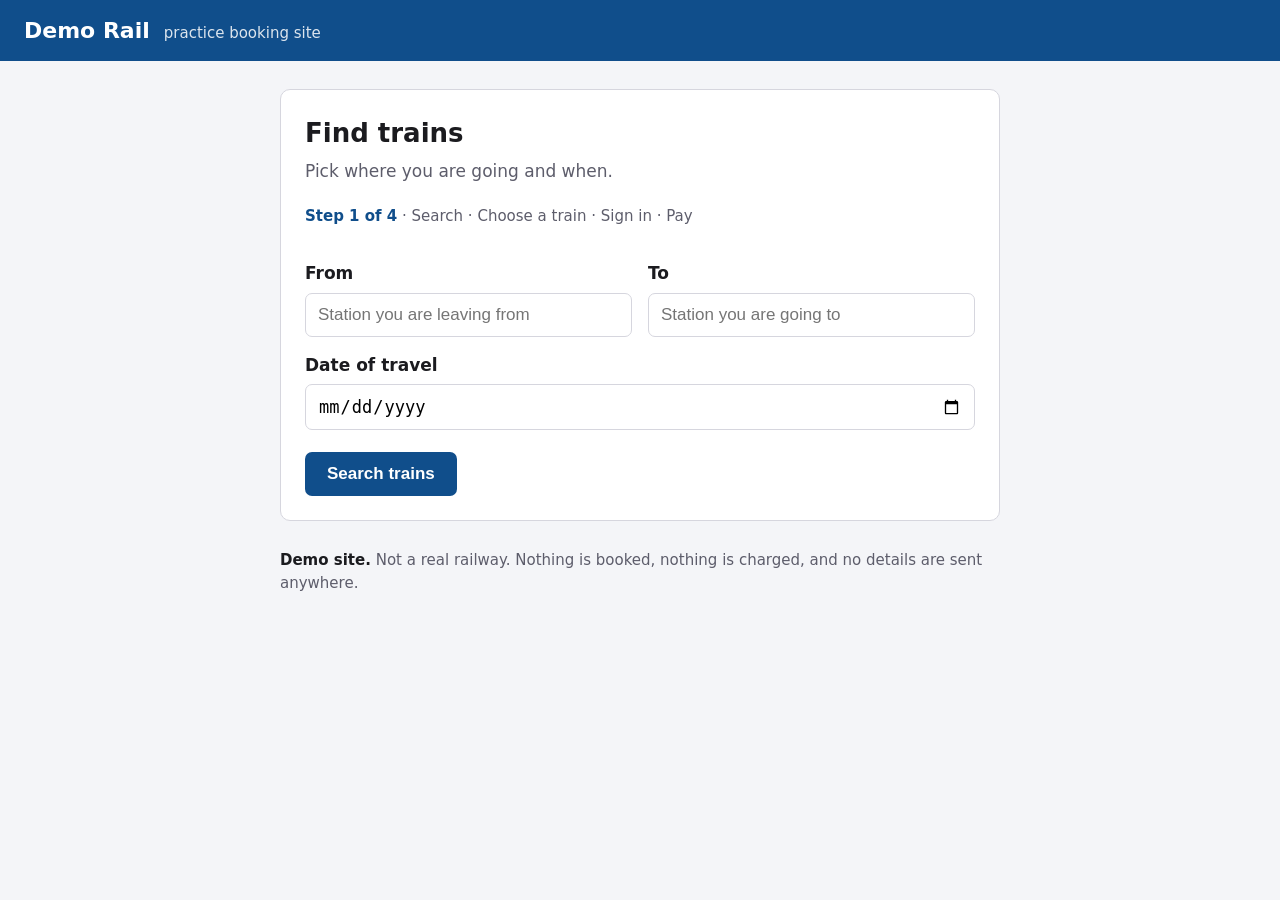
<file: demo_site/index.html>
<!doctype html>
<!--
  Demo site, page 1 of 5: search.

  Why this exists: real ticketing sites forbid automation in their terms and
  put CAPTCHAs in the way (MASTERSPEC 3B). This is a stand-in with the same
  shape, so the handover logic can be demonstrated honestly. The footer says so
  on every page.

  Nothing here talks to a server. Forms are GET forms that carry their values
  in the query string, which is also what lets the Playwright flow in
  app/actions.py verify that what it typed arrived.
-->
<html lang="en">
<head>
  <meta charset="utf-8">
  <meta name="viewport" content="width=device-width, initial-scale=1">
  <title>Demo Rail - Find trains</title>
  <link rel="stylesheet" href="style.css">
</head>
<body>
<header>
  <span class="name">Demo Rail</span>
  <span class="tag">practice booking site</span>
</header>

<main>
  <div class="card">
    <h1>Find trains</h1>
    <p class="lead">Pick where you are going and when.</p>
    <p class="steps"><b>Step 1 of 4</b> &middot; Search &middot; Choose a train &middot; Sign in &middot; Pay</p>

    <form action="results.html" method="get">
      <div class="row">
        <div>
          <label for="from">From</label>
          <input type="text" id="from" name="from" autocomplete="off"
                 placeholder="Station you are leaving from">
        </div>
        <div>
          <label for="to">To</label>
          <input type="text" id="to" name="to" autocomplete="off"
                 placeholder="Station you are going to">
        </div>
      </div>

      <label for="date">Date of travel</label>
      <input type="date" id="date" name="date">

      <button type="submit" id="search">Search trains</button>
    </form>
  </div>
</main>

<footer>
  <strong>Demo site.</strong> Not a real railway. Nothing is booked, nothing is
  charged, and no details are sent anywhere.
</footer>
</body>
</html>
</file>
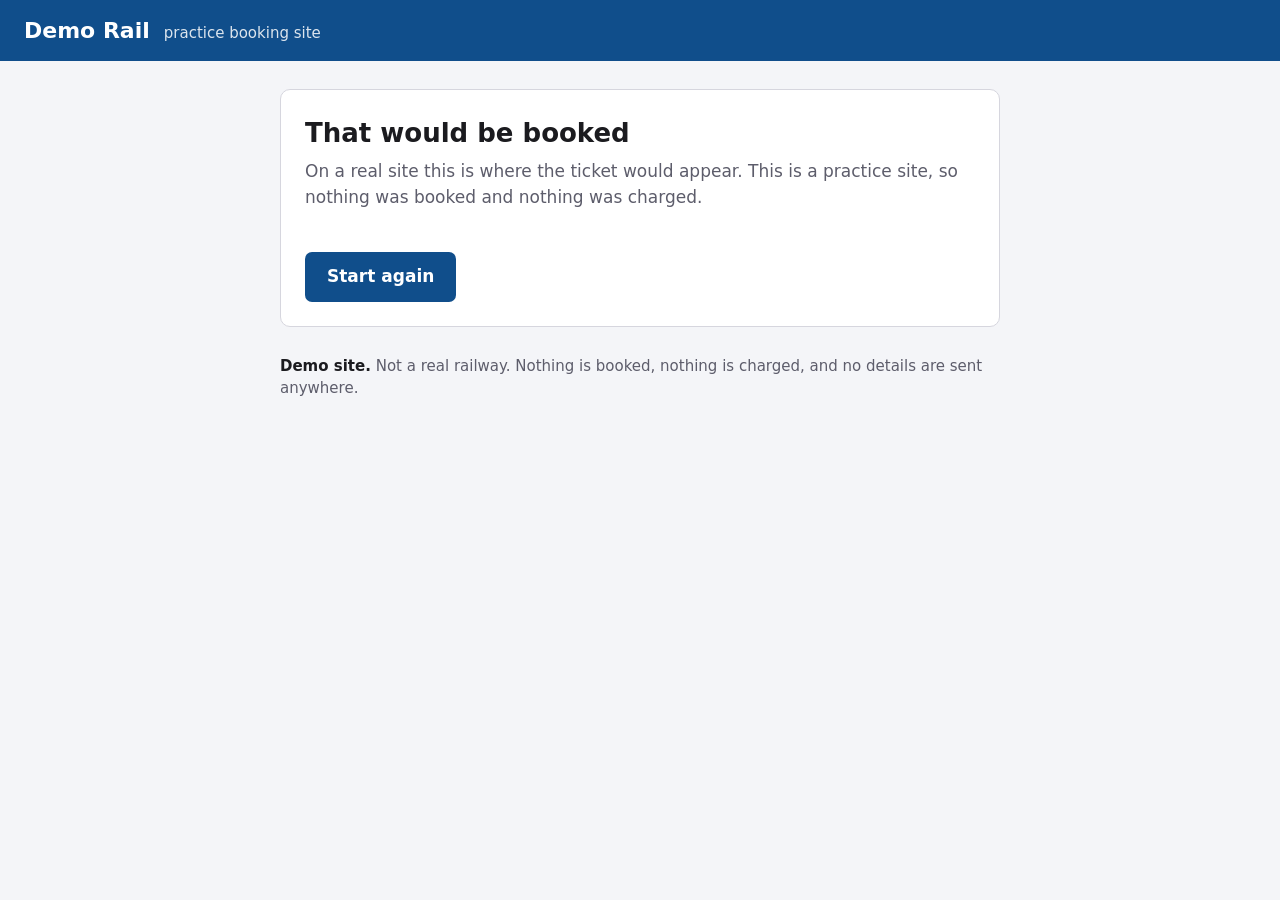
<file: demo_site/done.html>
<!doctype html>
<!--
  Demo site, the end of the flow. Nothing was booked; nothing could be.
-->
<html lang="en">
<head>
  <meta charset="utf-8">
  <meta name="viewport" content="width=device-width, initial-scale=1">
  <title>Demo Rail - Done</title>
  <link rel="stylesheet" href="style.css">
</head>
<body>
<header>
  <span class="name">Demo Rail</span>
  <span class="tag">practice booking site</span>
</header>

<main>
  <div class="card">
    <h1>That would be booked</h1>
    <p class="lead">
      On a real site this is where the ticket would appear. This is a practice
      site, so nothing was booked and nothing was charged.
    </p>
    <a class="button" href="index.html">Start again</a>
  </div>
</main>

<footer>
  <strong>Demo site.</strong> Not a real railway. Nothing is booked, nothing is
  charged, and no details are sent anywhere.
</footer>
</body>
</html>
</file>
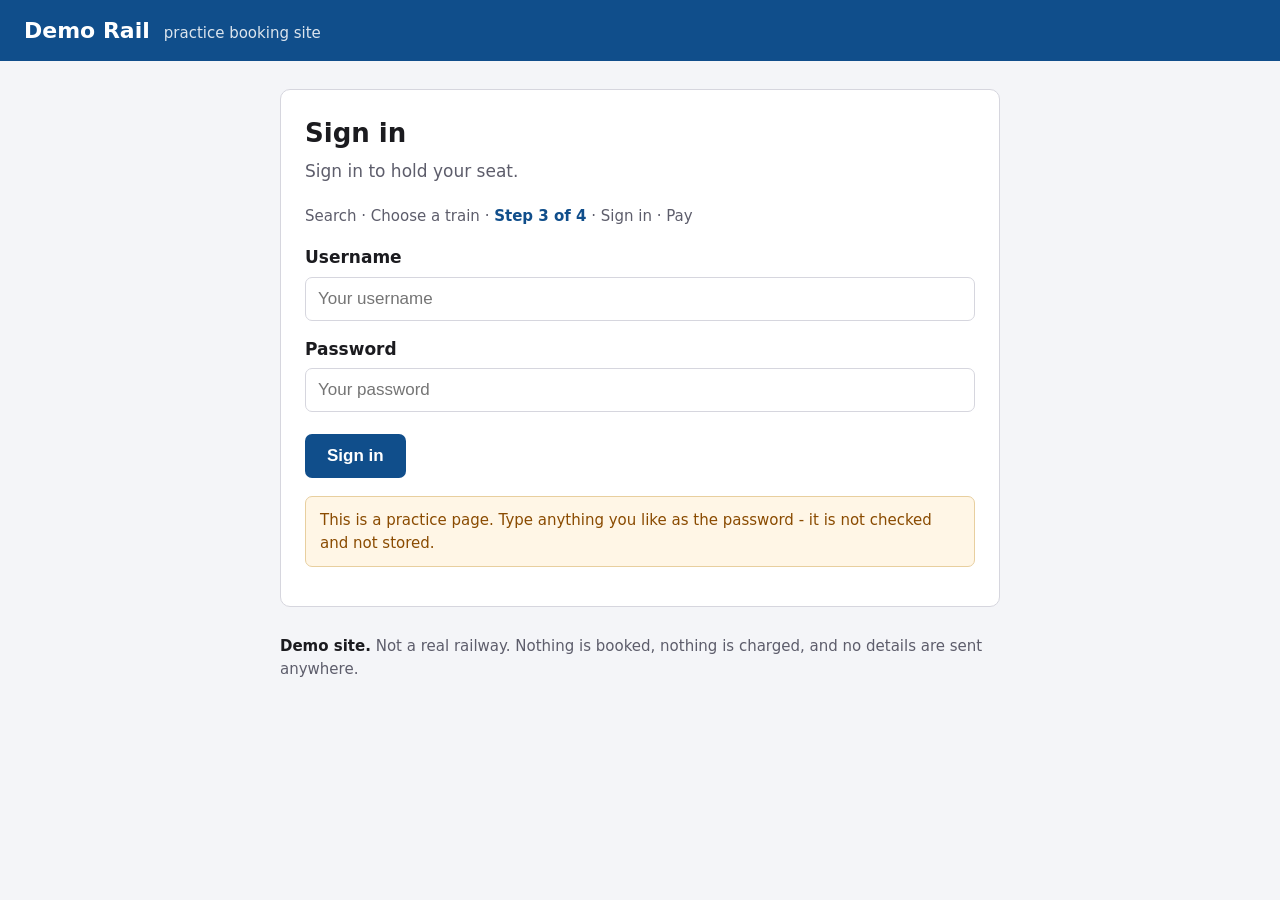
<file: demo_site/login.html>
<!doctype html>
<!--
  Demo site, page 3 of 5: sign in.

  This is the page the whole project is about. Two fields: a username Tiny Me
  may fill, and a password it must not touch (CLAUDE.md rule 5). The password
  field is a plain `input[type=password]` with `autocomplete="current-password"`
  and a label that says Password, so all three of the DOM guard's signals are
  present -- a real site usually gives you at least one of them.
-->
<html lang="en">
<head>
  <meta charset="utf-8">
  <meta name="viewport" content="width=device-width, initial-scale=1">
  <title>Demo Rail - Sign in</title>
  <link rel="stylesheet" href="style.css">
</head>
<body>
<header>
  <span class="name">Demo Rail</span>
  <span class="tag">practice booking site</span>
</header>

<main>
  <div class="card">
    <h1>Sign in</h1>
    <p class="lead">Sign in to hold your seat.</p>
    <p class="steps">Search &middot; Choose a train &middot; <b>Step 3 of 4</b> &middot; Sign in &middot; Pay</p>

    <form action="otp.html" method="get">
      <label for="username">Username</label>
      <input type="text" id="username" name="username" autocomplete="username"
             placeholder="Your username">

      <label for="password">Password</label>
      <input type="password" id="password" name="password"
             autocomplete="current-password" placeholder="Your password">

      <button type="submit" id="signin">Sign in</button>
    </form>

    <p class="note">
      This is a practice page. Type anything you like as the password - it is
      not checked and not stored.
    </p>
  </div>
</main>

<footer>
  <strong>Demo site.</strong> Not a real railway. Nothing is booked, nothing is
  charged, and no details are sent anywhere.
</footer>

<script>
  // Keep the trip details in the URL as she moves on.
  (function () {
    var form = document.querySelector("form");
    var q = new URLSearchParams(location.search);
    ["from", "to", "date"].forEach(function (key) {
      if (!q.get(key)) { return; }
      var hidden = document.createElement("input");
      hidden.type = "hidden";
      hidden.name = key;
      hidden.value = q.get(key);
      form.appendChild(hidden);
    });
  })();
</script>
</body>
</html>
</file>
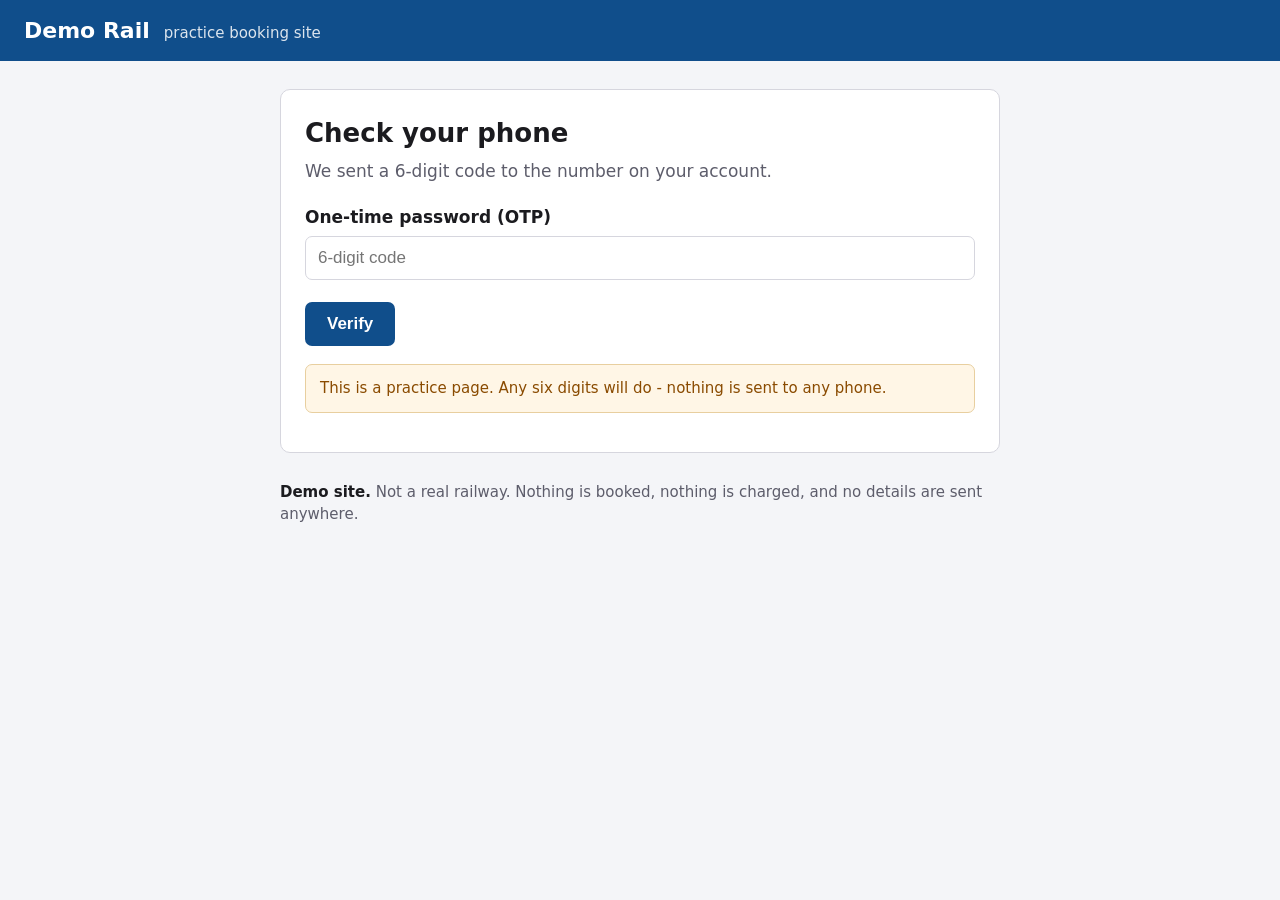
<file: demo_site/otp.html>
<!doctype html>
<!--
  Demo site, page 4 of 5: the one-time code.

  Note what this page does *not* have: no `input[type=password]`. The field is
  an ordinary text box, which is how real OTP pages are built. What gives it
  away is `autocomplete="one-time-code"` and the label, and those are the two
  signals the DOM guard relies on here (CLAUDE.md rule 5).
-->
<html lang="en">
<head>
  <meta charset="utf-8">
  <meta name="viewport" content="width=device-width, initial-scale=1">
  <title>Demo Rail - One-time code</title>
  <link rel="stylesheet" href="style.css">
</head>
<body>
<header>
  <span class="name">Demo Rail</span>
  <span class="tag">practice booking site</span>
</header>

<main>
  <div class="card">
    <h1>Check your phone</h1>
    <p class="lead">We sent a 6-digit code to the number on your account.</p>

    <form action="payment.html" method="get">
      <label for="otp">One-time password (OTP)</label>
      <input type="text" id="otp" name="otp" inputmode="numeric" maxlength="6"
             autocomplete="one-time-code" placeholder="6-digit code">

      <button type="submit" id="verify">Verify</button>
    </form>

    <p class="note">
      This is a practice page. Any six digits will do - nothing is sent to any
      phone.
    </p>
  </div>
</main>

<footer>
  <strong>Demo site.</strong> Not a real railway. Nothing is booked, nothing is
  charged, and no details are sent anywhere.
</footer>

<script>
  (function () {
    var form = document.querySelector("form");
    var q = new URLSearchParams(location.search);
    ["from", "to", "date"].forEach(function (key) {
      if (!q.get(key)) { return; }
      var hidden = document.createElement("input");
      hidden.type = "hidden";
      hidden.name = key;
      hidden.value = q.get(key);
      form.appendChild(hidden);
    });
  })();
</script>
</body>
</html>
</file>
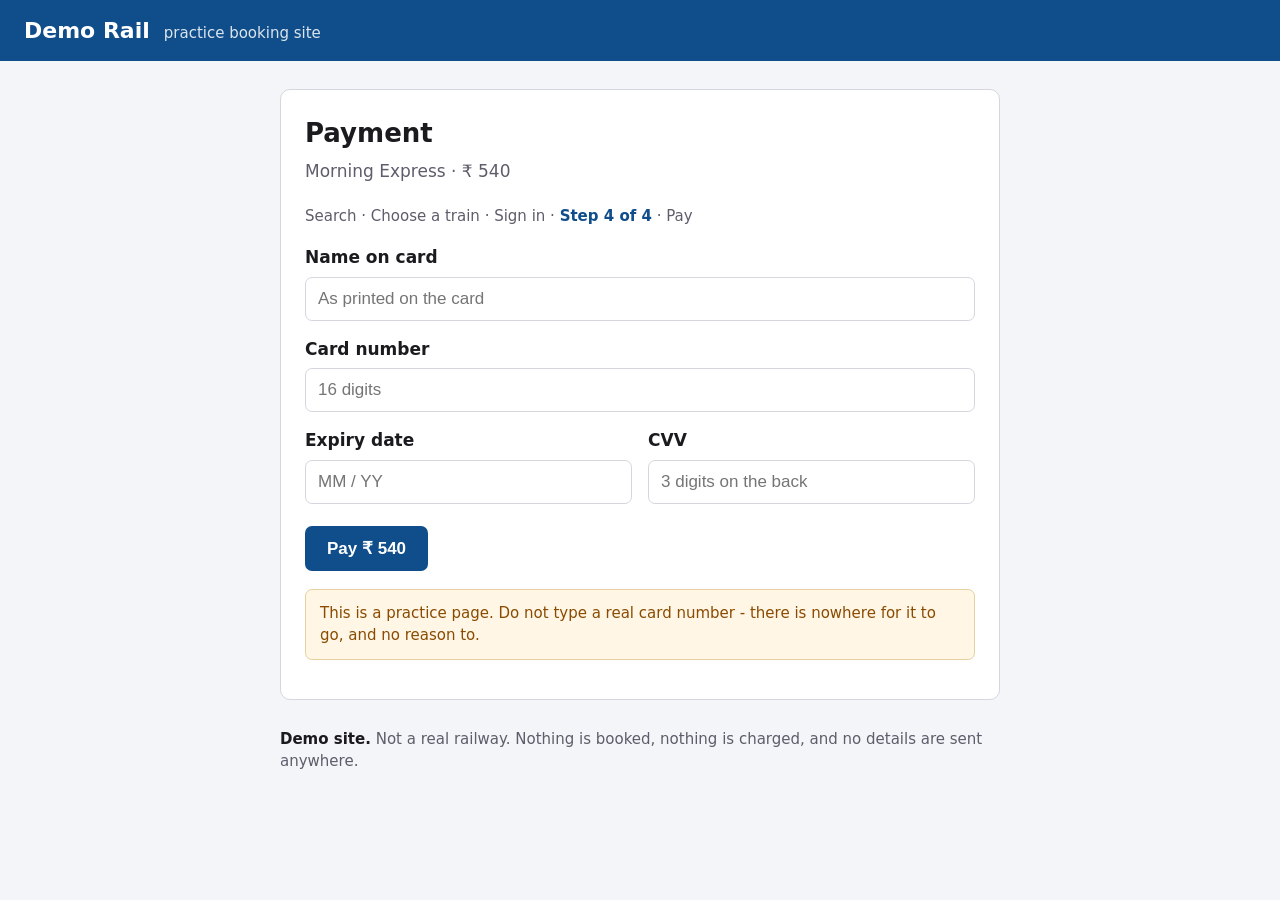
<file: demo_site/payment.html>
<!doctype html>
<!--
  Demo site, page 5 of 5: payment.

  Three deliberately different kinds of field, so the DOM guard is tested on
  more than one signal:

  * card number  - `autocomplete="cc-number"`, the easy case
  * expiry       - `autocomplete="cc-exp"`
  * CVV          - **no autocomplete attribute at all** and an ordinary text
                   type. Only its label says what it is. Plenty of real
                   checkout pages are built exactly this carelessly, and a
                   guard that needs the attribute would type into it.
-->
<html lang="en">
<head>
  <meta charset="utf-8">
  <meta name="viewport" content="width=device-width, initial-scale=1">
  <title>Demo Rail - Payment</title>
  <link rel="stylesheet" href="style.css">
</head>
<body>
<header>
  <span class="name">Demo Rail</span>
  <span class="tag">practice booking site</span>
</header>

<main>
  <div class="card">
    <h1>Payment</h1>
    <p class="lead" id="trip">Morning Express &middot; &#8377; 540</p>
    <p class="steps">Search &middot; Choose a train &middot; Sign in &middot; <b>Step 4 of 4</b> &middot; Pay</p>

    <form action="done.html" method="get">
      <label for="cardname">Name on card</label>
      <input type="text" id="cardname" name="cardname" autocomplete="cc-name"
             placeholder="As printed on the card">

      <label for="cardnumber">Card number</label>
      <input type="text" id="cardnumber" name="cardnumber" inputmode="numeric"
             autocomplete="cc-number" placeholder="16 digits">

      <div class="row">
        <div>
          <label for="expiry">Expiry date</label>
          <input type="text" id="expiry" name="expiry" autocomplete="cc-exp"
                 placeholder="MM / YY">
        </div>
        <div>
          <!-- No autocomplete here on purpose: the label is the only signal. -->
          <label for="cvv">CVV</label>
          <input type="text" id="cvv" name="cvv" inputmode="numeric"
                 maxlength="4" placeholder="3 digits on the back">
        </div>
      </div>

      <button type="submit" id="pay">Pay &#8377; 540</button>
    </form>

    <p class="note">
      This is a practice page. Do not type a real card number - there is
      nowhere for it to go, and no reason to.
    </p>
  </div>
</main>

<footer>
  <strong>Demo site.</strong> Not a real railway. Nothing is booked, nothing is
  charged, and no details are sent anywhere.
</footer>

<script>
  (function () {
    var q = new URLSearchParams(location.search);
    var from = q.get("from"), to = q.get("to");
    if (from && to) {
      document.getElementById("trip").textContent =
        "Morning Express · " + from + " to " + to + " · ₹ 540";
    }
  })();
</script>
</body>
</html>
</file>
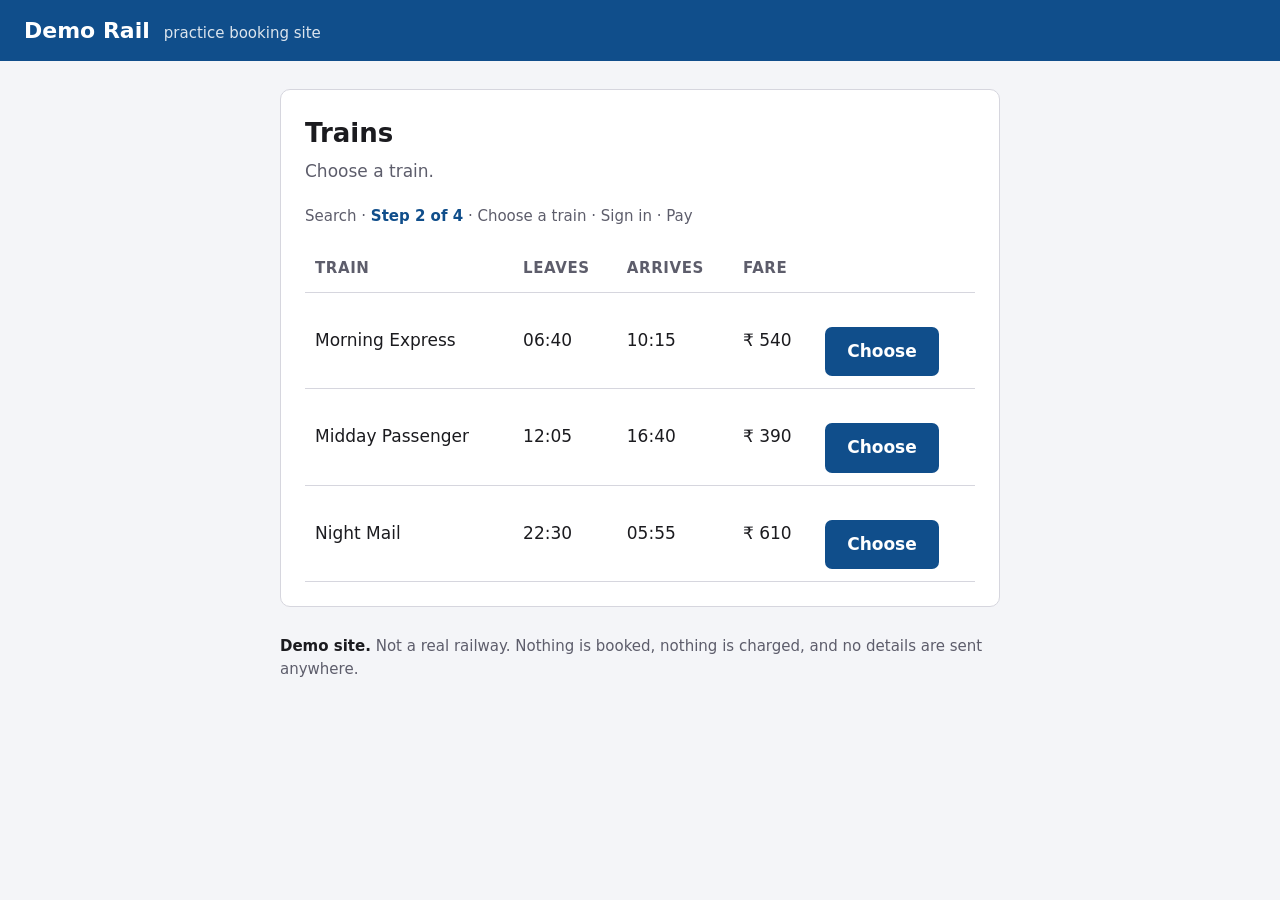
<file: demo_site/results.html>
<!doctype html>
<!--
  Demo site, page 2 of 5: results.

  The route and date come back out of the query string, so the page shows what
  was actually typed on page 1. Three trains; the first one is what "Do it for
  me" picks (MASTERSPEC 3B).

  No sensitive fields on this page, deliberately: the DOM guard must stay quiet
  here, and tests/test_actions.py asserts that it does. A guard that fires on
  every page is as useless as one that never fires.
-->
<html lang="en">
<head>
  <meta charset="utf-8">
  <meta name="viewport" content="width=device-width, initial-scale=1">
  <title>Demo Rail - Trains</title>
  <link rel="stylesheet" href="style.css">
</head>
<body>
<header>
  <span class="name">Demo Rail</span>
  <span class="tag">practice booking site</span>
</header>

<main>
  <div class="card">
    <h1>Trains</h1>
    <p class="lead" id="route">Choose a train.</p>
    <p class="steps">Search &middot; <b>Step 2 of 4</b> &middot; Choose a train &middot; Sign in &middot; Pay</p>

    <table>
      <thead>
        <tr><th>Train</th><th>Leaves</th><th>Arrives</th><th>Fare</th><th></th></tr>
      </thead>
      <tbody>
        <tr class="train">
          <td>Morning Express</td><td>06:40</td><td>10:15</td><td>&#8377; 540</td>
          <td><a class="button" id="choose-1" href="login.html">Choose</a></td>
        </tr>
        <tr class="train">
          <td>Midday Passenger</td><td>12:05</td><td>16:40</td><td>&#8377; 390</td>
          <td><a class="button" id="choose-2" href="login.html">Choose</a></td>
        </tr>
        <tr class="train">
          <td>Night Mail</td><td>22:30</td><td>05:55</td><td>&#8377; 610</td>
          <td><a class="button" id="choose-3" href="login.html">Choose</a></td>
        </tr>
      </tbody>
    </table>
  </div>
</main>

<footer>
  <strong>Demo site.</strong> Not a real railway. Nothing is booked, nothing is
  charged, and no details are sent anywhere.
</footer>

<script>
  // Echo back what page 1 sent, so the screen recording shows that the route
  // and date Tiny Me typed actually arrived.
  (function () {
    var q = new URLSearchParams(location.search);
    var from = q.get("from"), to = q.get("to"), date = q.get("date");
    if (from && to) {
      var text = from + " to " + to;
      if (date) { text += " on " + date; }
      document.getElementById("route").textContent = text;
    }
    // Carry the trip details forward so the later pages can show them too.
    ["choose-1", "choose-2", "choose-3"].forEach(function (id) {
      var link = document.getElementById(id);
      if (link) { link.href = "login.html" + location.search; }
    });
  })();
</script>
</body>
</html>
</file>
<file: demo_site/style.css>
/* Demo site styling. Deliberately plain and large: the point of this site is
   to be readable in a 60-second screen recording, and to look enough like a
   real ticket booking flow that the handover means something. */

:root {
  --ink: #1b1b1f;
  --muted: #5d5d6b;
  --line: #d6d6de;
  --brand: #104e8b;
  --bg: #f4f5f8;
  --card: #ffffff;
  --warn: #8a4b00;
}

* { box-sizing: border-box; }

body {
  margin: 0;
  font: 17px/1.5 "Segoe UI", system-ui, sans-serif;
  color: var(--ink);
  background: var(--bg);
}

header {
  background: var(--brand);
  color: #fff;
  padding: 14px 24px;
  display: flex;
  align-items: baseline;
  gap: 14px;
}

header .name { font-size: 22px; font-weight: 600; }
header .tag { opacity: 0.85; font-size: 15px; }

main {
  max-width: 760px;
  margin: 28px auto;
  padding: 0 20px;
}

.card {
  background: var(--card);
  border: 1px solid var(--line);
  border-radius: 10px;
  padding: 24px;
  margin-bottom: 20px;
}

h1 { font-size: 26px; margin: 0 0 6px; }
h2 { font-size: 20px; margin: 0 0 14px; }
p.lead { color: var(--muted); margin: 0 0 20px; }

label {
  display: block;
  font-weight: 600;
  margin: 16px 0 6px;
}

input[type="text"],
input[type="date"],
input[type="password"],
input[type="tel"],
input[type="email"] {
  width: 100%;
  padding: 11px 12px;
  font-size: 17px;
  border: 1px solid var(--line);
  border-radius: 7px;
  background: #fff;
}

input:focus { outline: 3px solid #a9c7ea; border-color: var(--brand); }

.row { display: flex; gap: 16px; }
.row > div { flex: 1; }

button, .button {
  display: inline-block;
  margin-top: 22px;
  padding: 12px 22px;
  font-size: 17px;
  font-weight: 600;
  color: #fff;
  background: var(--brand);
  border: 0;
  border-radius: 7px;
  cursor: pointer;
  text-decoration: none;
}

button.secondary { background: #6b6b78; }

table { width: 100%; border-collapse: collapse; margin-top: 8px; }
th, td { text-align: left; padding: 12px 10px; border-bottom: 1px solid var(--line); }
th { font-size: 15px; color: var(--muted); text-transform: uppercase; letter-spacing: 0.04em; }
tr.train td { font-size: 17px; }

.note {
  background: #fff6e6;
  border: 1px solid #e8cf9f;
  color: var(--warn);
  border-radius: 7px;
  padding: 12px 14px;
  margin-top: 18px;
  font-size: 15px;
}

footer {
  max-width: 760px;
  margin: 10px auto 50px;
  padding: 0 20px;
  color: var(--muted);
  font-size: 15px;
}

footer strong { color: var(--ink); }

.steps { color: var(--muted); font-size: 15px; margin: 0 0 18px; }
.steps b { color: var(--brand); }
</file>
